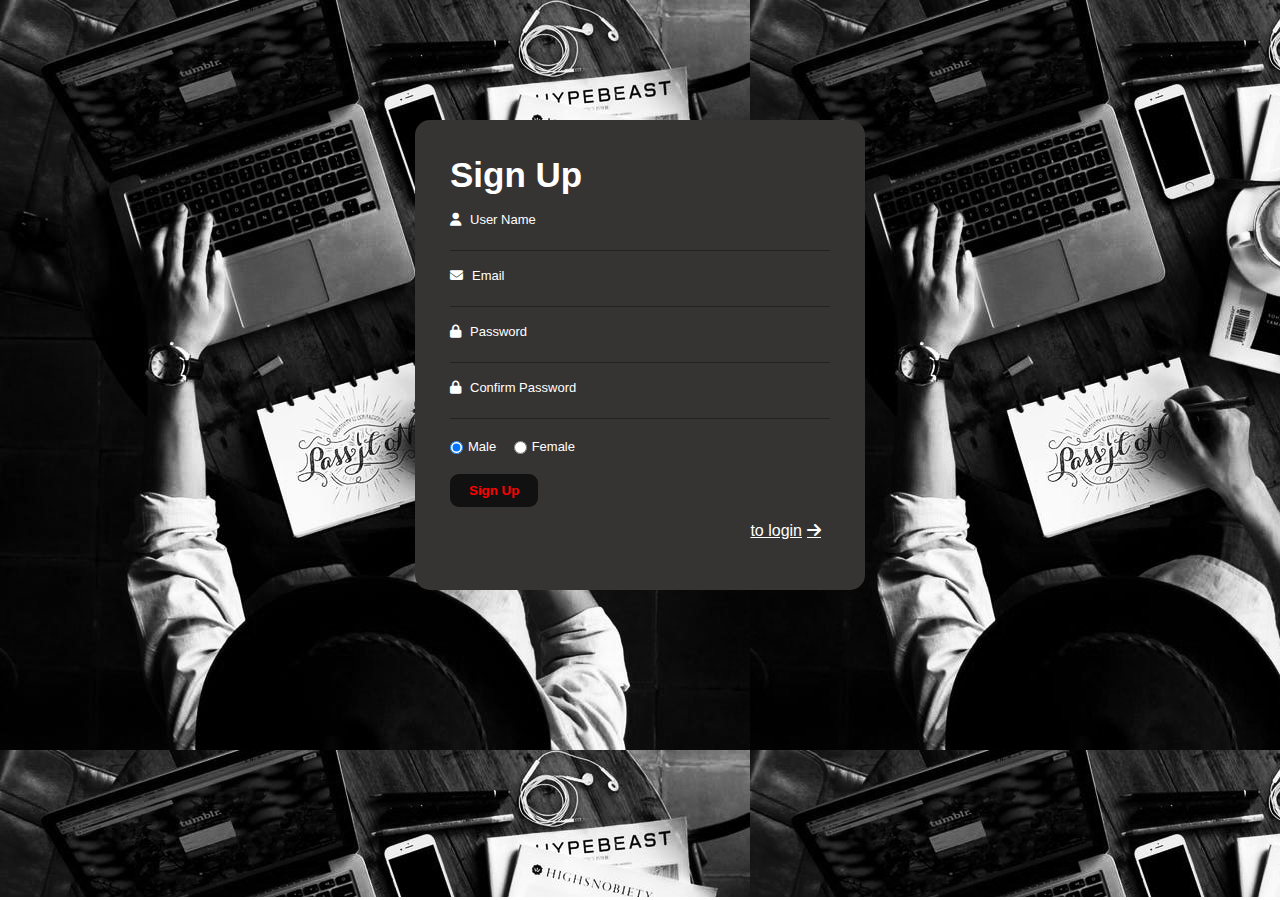
<file: index.html>
<!DOCTYPE html>
<html lang="en">
<head>
    <meta charset="UTF-8">
    <meta http-equiv="X-UA-Compatible" content="IE=edge">
    <meta name="viewport" content="width=device-width, initial-scale=1.0">
    <!-- FONT AWESOME -->
    <link rel="stylesheet" href="https://cdnjs.cloudflare.com/ajax/libs/font-awesome/6.3.0/css/all.min.css">
    <!-- Style CSS -->
    <link rel="stylesheet" href="style.css">
    <title>Form</title>
</head>
<body>
    <div class="container">
        <div class="overlay">
            <div class="content">
                <div><i class="fa-regular fa-face-smile"></i></div>
                <p>Welcome! </p>
            </div>
        </div>
        <div class="form">
            <h2>Sign Up</h2>
            <form action="">
                <div>
                    <label for="">
                        <i class="fa-solid fa-user"></i>User Name <br>
                        <input type="text" required id="user-name">
                    </label>
                </div>
                <div>
                    <label for="">
                        <i class="fa-solid fa-envelope"></i>Email <br>
                        <input type="email" required id="email">
                    </label>
                </div>

                <div>
                    <label for="">
                        <i class="fa-solid fa-lock"></i>Password <br>
                        <input type="password" required id="password">
                    </label>
                </div>

                <div>
                    <label for="">
                        <i class="fa-solid fa-lock"></i>Confirm Password <br>
                        <input type="password" required id="confirmPassword">
                    </label>
                </div>

                <div class="radio">
                    <label for="">
                        <input type="radio" name="gender" value="Male" checked>
                        <span>Male</span>
                    </label>
                    
                    <label for="">
                        <input type="radio" name="gender" value="Female">
                        <span>Female</span>
                    </label>
                </div>
                
                <div>
                    <button id="signUp">Sign Up</button>
                </div>

                <div class="link">
                    <a href="login.html">to login <i class="fa-solid fa-arrow-right"></i></a>
                </div>
            </form>
        </div>
    </div>

    <script src="main.js"></script>
</body>
</html>
</file>
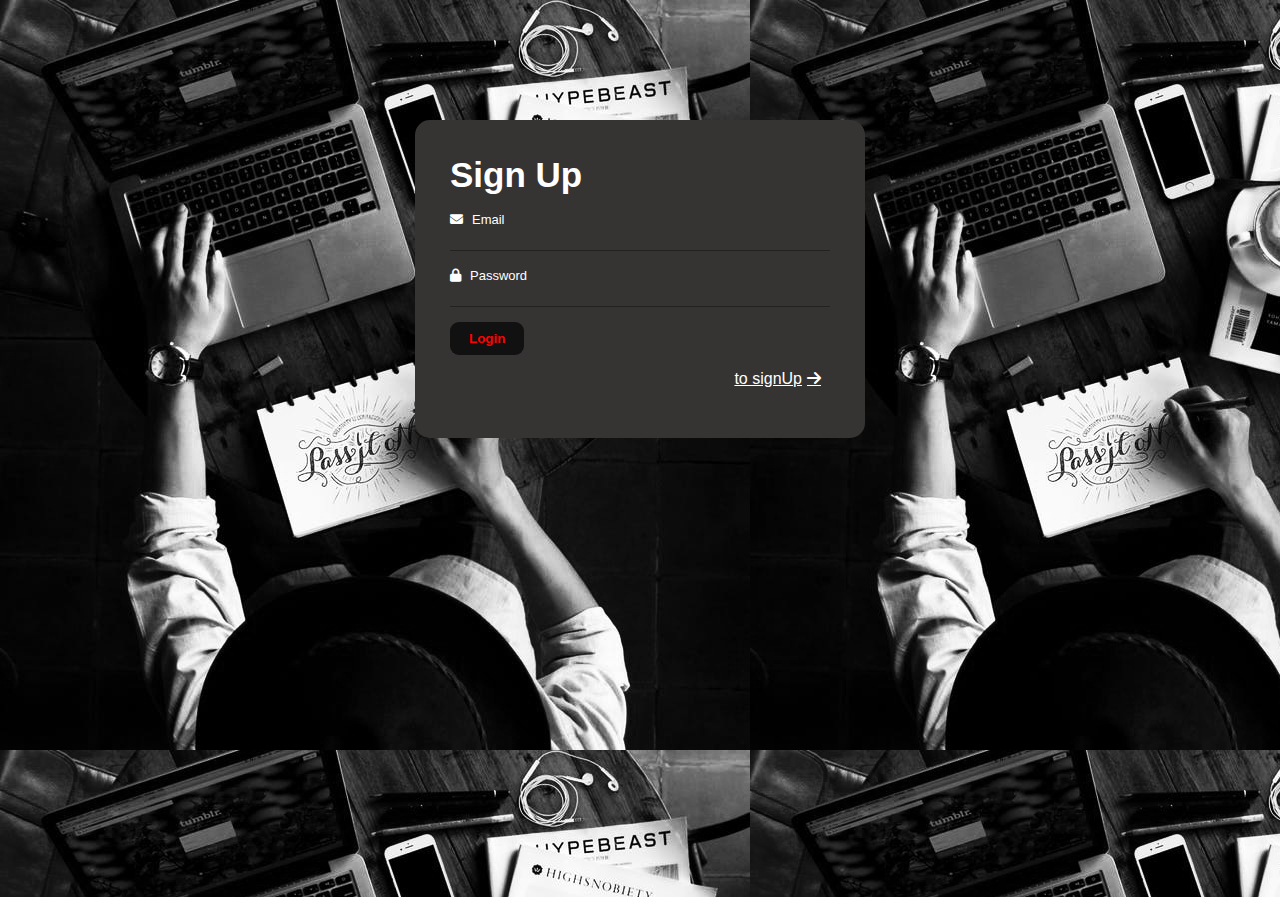
<file: login.html>
<!DOCTYPE html>
<html lang="en">
<head>
    <meta charset="UTF-8">
    <meta http-equiv="X-UA-Compatible" content="IE=edge">
    <meta name="viewport" content="width=device-width, initial-scale=1.0">
    <!-- FONT AWESOME -->
    <link rel="stylesheet" href="https://cdnjs.cloudflare.com/ajax/libs/font-awesome/6.3.0/css/all.min.css">
    <!-- Style CSS -->
    <link rel="stylesheet" href="style.css">
    <title>Log In</title>
</head>
<body>
    <div class="container">
        <div class="overlay">
            <div class="content">
                <div><i class="fa-regular fa-face-smile"></i></div>
                <p>Welcome! </p>
            </div>
        </div>
        <div class="form">
            <h2>Sign Up</h2>
            <form action="">
                <div>
                    <label for="">
                        <i class="fa-solid fa-envelope"></i>Email <br>
                        <input type="email" required id="checkEmail">
                    </label>
                </div>

                <div>
                    <label for="">
                        <i class="fa-solid fa-lock"></i>Password <br>
                        <input type="password" required id="checkPass">
                    </label>
                </div>

                <div>
                    <button id="logIn">Login</button>
                </div>

                <div class="link">
                    <a href="index.html">to signUp <i class="fa-solid fa-arrow-right"></i></a>
                </div>
            </form>
        </div>
    </div>

    <script src="login.js"></script>
</body>
</html>
</file>
<file: style.css>
*{
    margin: 0;
    padding: 0;
    box-sizing: border-box;
    font-family: Arial, Helvetica, sans-serif;
}
.overlay {
    background-color: #ffffff9d;
    width: 100%;
    height: 100%;
    top: 0;
    position: absolute;
    left: 0;
    /* transform: translateY(1000px); */
    display: none;
    z-index: 100;
}
.overlay .content {
    background-color: #fff;
    width: 40%;
    margin: 200px auto;
    border-radius: 15px;
    padding: 50px;
    text-align: center;
}
.overlay .content i {
    font-size: 80px;
    color: green;
    margin-bottom: 30px;
}
.overlay .content p {
    font-size: 40px;
    color: violet;
}
.container {
    width: 100%;
    height: 99.7vh;
    background-color: #000;
    padding-top: 120px;
    background-image: url(p.jpeg);
}

.form {
    color: #fff;
    background-color: #363333;
    margin: 0 auto;
    width: 450px;
    padding: 35px;
    border-radius: 15px;
}
h2 {
    margin-bottom: 15px;
    font-size: 35px;
}
input {
    width: 100%;
    background: none;
    border: none;
    outline: none;
    border-bottom: 1px solid #222;
}
form div {
    margin-bottom: 15px;
}
form div input {
    margin-top: 7px;
}
.radio label {
    display: inline-flex;
    align-items: center;
    margin-right: 13px;
}
.radio label input {
    margin-bottom: 5px;
    margin-right: 5px;
}
label {
    font-size: 13px;
}
i {
    margin-right: 9px;
}
button {
    cursor: pointer;
    border: unset;
    padding: 9px 19px;
    background-color: #111;
    color: red;
    font-weight: bold;
    border-radius: 9px;
}
.link a {
    display: flex;
    justify-content: end;
    color: #fff;
}
.link i {
    margin-left: 5px;
}
</file>
